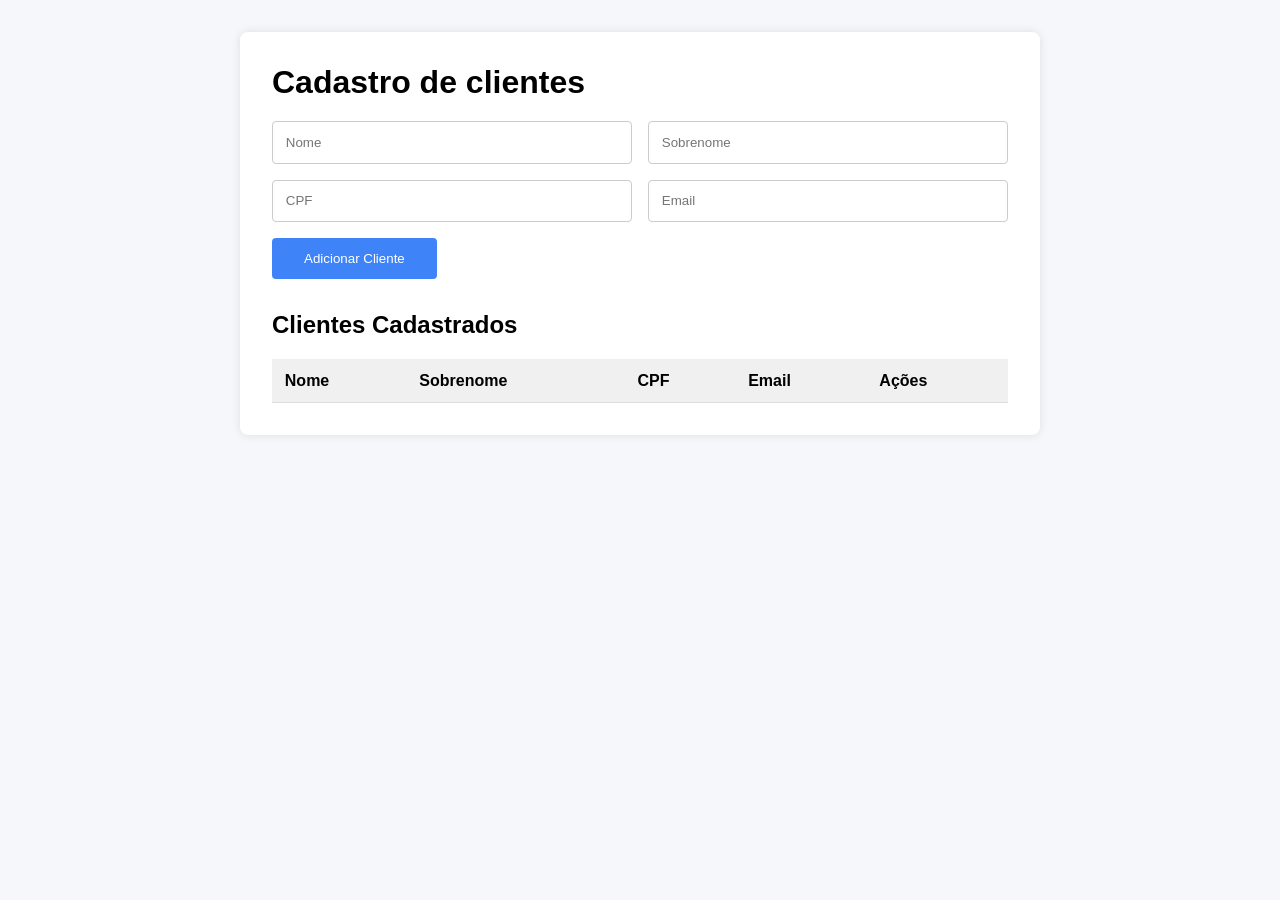
<file: index.html>
<!DOCTYPE html>
<html lang="en">
  <head>
    <meta charset="UTF-8" />
    <meta name="viewport" content="width=device-width, initial-scale=1.0" />
    <title>Cadastro de clientes</title>
    <link rel="stylesheet" href="style.css" />
  </head>
  <body>
    <div class="container">
      <h1>Cadastro de clientes</h1>

      <form id="form-cliente">
        <input type="text" id="nome" placeholder="Nome" />
        <input type="text" id="sobrenome" placeholder="Sobrenome" />
        <input type="text" id="cpf" placeholder="CPF" />
        <input type="email" id="email" placeholder="Email" />
        <button type="submit">Adicionar Cliente</button>
      </form>

      <div class="lista-clientes">
        <h2>Clientes Cadastrados</h2>

        <table>
          <thead>
            <tr>
              <th>Nome</th>
              <th>Sobrenome</th>
              <th>CPF</th>
              <th>Email</th>
              <th>Ações</th>
            </tr>
          </thead>
          <tbody id="tabela-clientes"></tbody>
        </table>
      </div>
    </div>

    <!-- Modal de edição -->
    <div class="modal" id="modal-editar">
      <div class="modal-content">
        <h2>Editar cliente</h2>

        <form id="form-edicao">
          <input type="text" id="edit-nome" placeholder="Nome" />
          <input type="text" id="edit-sobrenome" placeholder="Sobrenome" />
          <input type="text" id="edit-cpf" placeholder="CPF" />
          <input type="email" id="edit-email" placeholder="Email" />
          <button type="submit">Salvar Alterações</button>
          <button type="button" id="cancelar-edicao">Cancelar</button>
        </form>
      </div>
    </div>

    <!-- Modal de confimação -->

    <div class="modal" id="modal-excluir">
      <div class="modal-content">
        <h3>Deseja realmente excluir este cliente?</h3>
        <button type="button" id="confirmar-exclusao">Sim</button>
        <button type="button" id="cancelar-exclusao">Não</button>
      </div>
    </div>

    <script src="script.js"></script>
  </body>
</html>
</file>
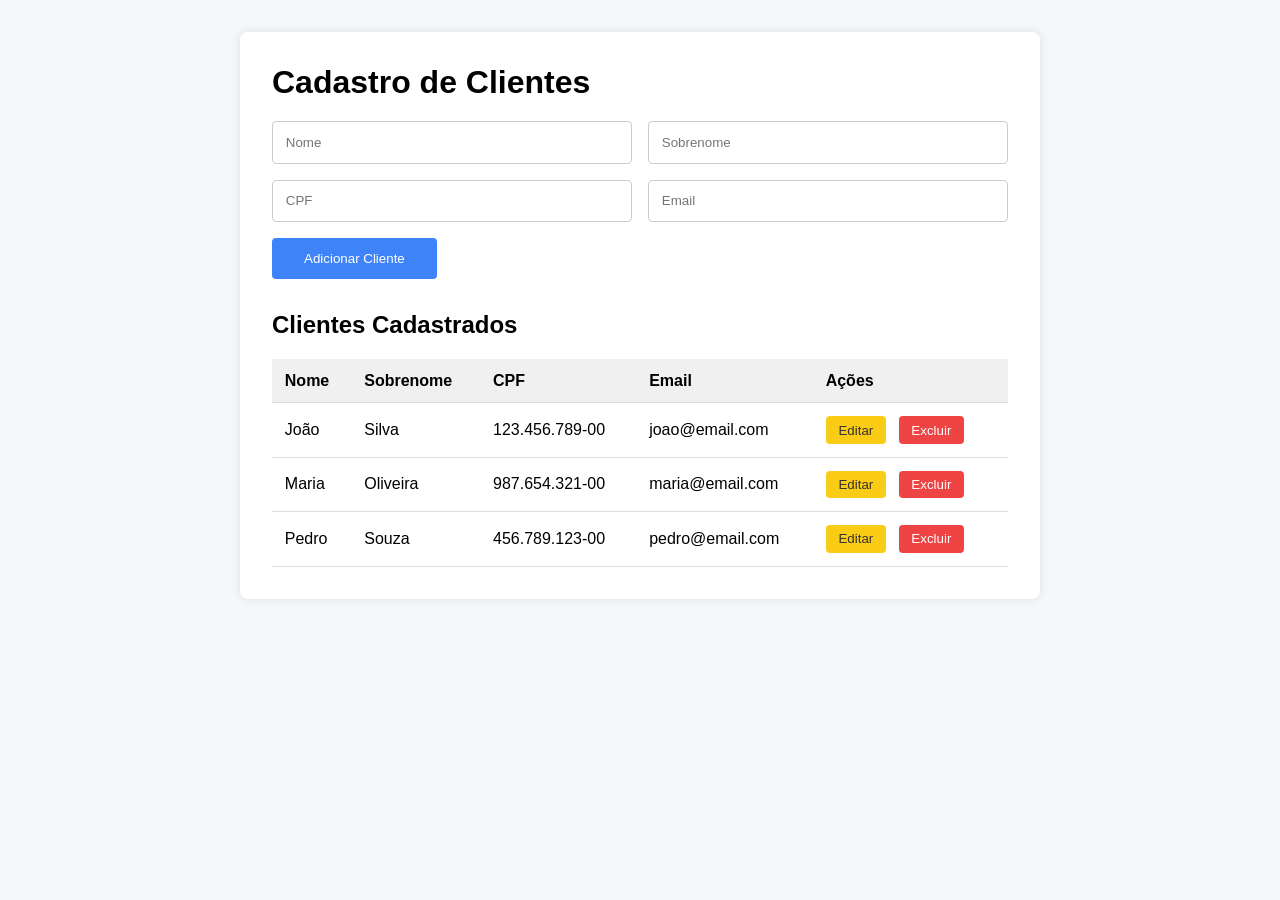
<file: static.html>
<!DOCTYPE html>
<html lang="pt-br">
  <head>
    <meta charset="UTF-8" />
    <meta name="viewport" content="width=device-width, initial-scale=1.0" />
    <title>Cadastro de Clientes</title>
    <link rel="stylesheet" href="style.css" />
  </head>
  <body>
    <div class="container">
      <h1>Cadastro de Clientes</h1>

      <form id="form-cliente">
        <input type="text" id="nome" placeholder="Nome" required />
        <input type="text" id="sobrenome" placeholder="Sobrenome" required />
        <input type="text" id="cpf" placeholder="CPF" required />
        <input type="email" id="email" placeholder="Email" required />
        <button type="submit">Adicionar Cliente</button>
      </form>

      <div class="lista-clientes">
        <h2>Clientes Cadastrados</h2>
        <table>
          <thead>
            <tr>
              <th>Nome</th>
              <th>Sobrenome</th>
              <th>CPF</th>
              <th>Email</th>
              <th>Ações</th>
            </tr>
          </thead>
          <tbody>
            <tr>
              <td>João</td>
              <td>Silva</td>
              <td>123.456.789-00</td>
              <td>joao@email.com</td>
              <td class="acoes">
                <button class="editar">Editar</button>
                <button class="excluir">Excluir</button>
              </td>
            </tr>
            <tr>
              <td>Maria</td>
              <td>Oliveira</td>
              <td>987.654.321-00</td>
              <td>maria@email.com</td>
              <td class="acoes">
                <button class="editar">Editar</button>
                <button class="excluir">Excluir</button>
              </td>
            </tr>
            <tr>
              <td>Pedro</td>
              <td>Souza</td>
              <td>456.789.123-00</td>
              <td>pedro@email.com</td>
              <td class="acoes">
                <button class="editar">Editar</button>
                <button class="excluir">Excluir</button>
              </td>
            </tr>
          </tbody>
        </table>
      </div>
    </div>
  </body>
</html>
</file>
<file: style.css>
* {
  margin: 0;
  padding: 0;
  box-sizing: border-box;
  font-family: "Segoe UI", sans-serif;
}

body {
  background-color: #f5f7fa;
  padding: 2rem;
}

.container {
  max-width: 800px;
  margin: auto;
  background-color: white;
  padding: 2rem;
  border-radius: 8px;
  box-shadow: 0 0 10px rgba(0, 0, 0, 0.1);
}

.container h1 {
  margin-bottom: 20px;
}

form {
  display: flex;
  flex-wrap: wrap;
  gap: 1rem;
  margin-bottom: 2rem;
}

form input {
  flex: 1 1 48%;
  padding: 0.8rem;
  border: 1px solid #ccc;
  border-radius: 4px;
}

form button {
  padding: 0.8rem 2rem;
  background-color: #3f83f8;
  color: white;
  border: none;
  border-radius: 4px;
  cursor: pointer;
}

form button:hover {
  background-color: #2563eb;
}

table {
  width: 100%;
  border-collapse: collapse;
}

thead {
  background-color: #f0f0f0;
}

td,
th {
  padding: 0.8rem;
  border-bottom: 1px solid #ddd;
  text-align: left;
}

.lista-clientes h2 {
  margin-bottom: 20px;
}

.acoes button {
  padding: 0.4rem 0.8rem;
  margin-right: 0.5rem;
  border: none;
  border-radius: 4px;
  cursor: pointer;
}

.editar {
  background-color: #facc15;
  color: #333;
}

.excluir {
  background-color: #ef4444;
  color: white;
}

/* MODAL */

.modal {
  position: fixed;
  top: 0;
  left: 0;
  width: 100%;
  height: 100%;
  background-color: rgba(0, 0, 0, 0.5);
  display: none;
  justify-content: center;
  align-items: center;
}

.modal-content {
  background-color: white;
  padding: 2rem;
  border-radius: 8px;
  width: 90%;
  max-width: 500px;
}

.modal-content h2,
.modal-content h3 {
  margin-bottom: 20px;
}

.modal-content button {
  padding: 0.8rem 2rem;
  background-color: #3f83f8;
  color: white;
  border: none;
  border-radius: 4px;
  cursor: pointer;
  margin-right: 10px;
}

.modal-content button:hover {
  background-color: #2563eb;
}

.modal-content form {
  flex-direction: column;
}
</file>
